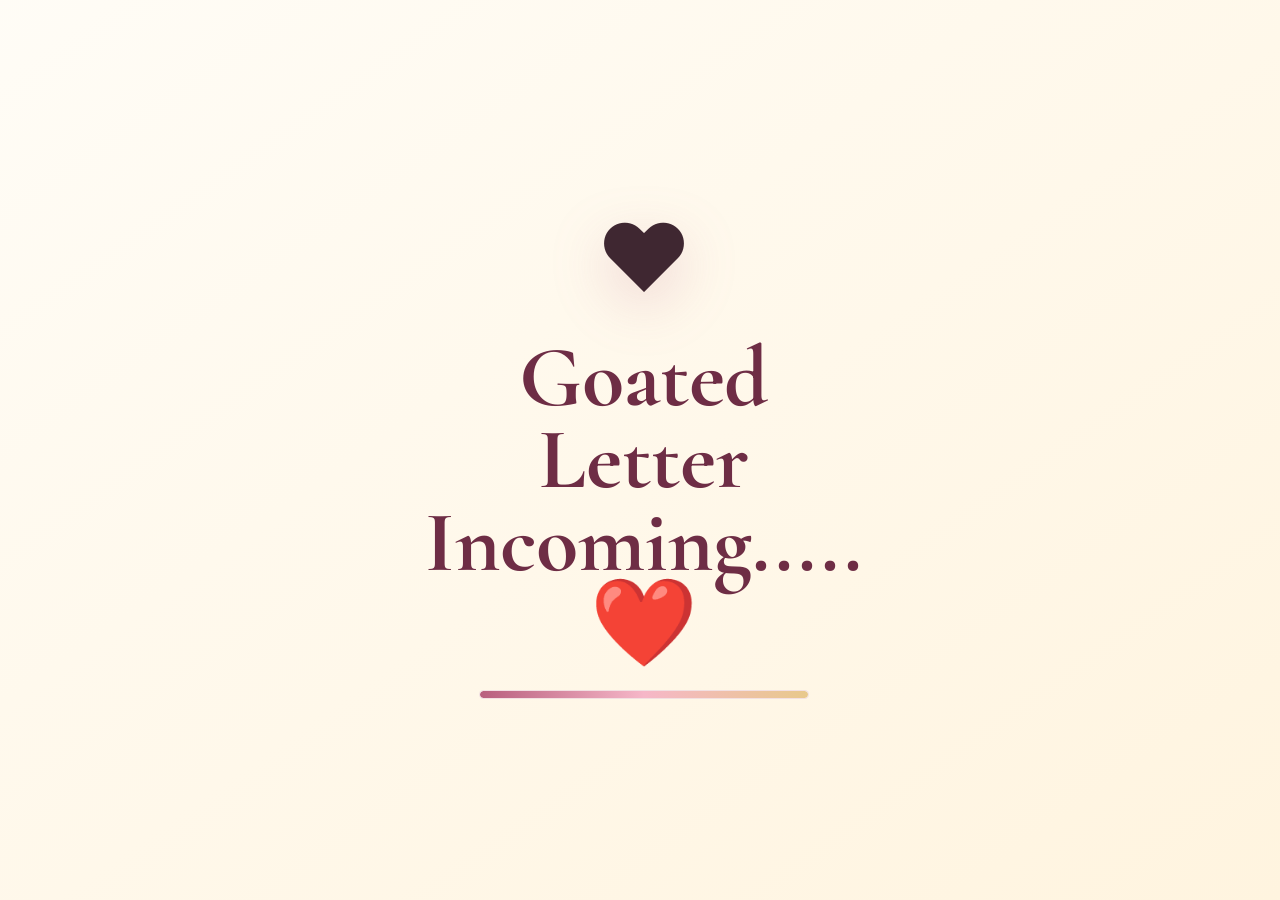
<file: index.html>
<!DOCTYPE html>
<html lang="en">
  <head>
    <meta charset="UTF-8" />
    <meta name="viewport" content="width=device-width, initial-scale=1.0" />
    <meta
      name="description"
      content="A private anniversary letter with a soft loading screen and password gate."
    />
    <title>Our Story</title>
    <link rel="preconnect" href="https://fonts.googleapis.com" />
    <link rel="preconnect" href="https://fonts.gstatic.com" crossorigin />
    <link
      href="https://fonts.googleapis.com/css2?family=Cormorant+Garamond:wght@500;600;700&family=Inter:wght@400;500;600&display=swap"
      rel="stylesheet"
    />
    <link rel="stylesheet" href="style.css" />
  </head>
  <body>
    <!-- Ambient Background -->
    <div class="ambient-hearts" id="ambientHearts" aria-hidden="true"></div>

    <!-- Loading Screen -->
    <section class="screen screen--loading is-active" id="loadingScreen" aria-live="polite">
      <div class="loading-card">
        <div class="loading-heart" aria-hidden="true">❤️</div>
        <h1>Goated Letter Incoming..... ❤️</h1>
        <div class="progress" aria-label="Loading progress">
          <span class="progress__bar" id="progressBar"></span>
        </div>
      </div>
    </section>

    <!-- Password Screen -->
    <main class="app" aria-live="polite">
      <section class="screen screen--password" id="passwordScreen" aria-labelledby="passwordTitle">
        <form class="password-card" id="passwordForm" novalidate>
          <p class="eyebrow">Lets see if you remember...</p>
          <h2 id="passwordTitle">Enter our anniversary date</h2>
          <label class="sr-only" for="passwordInput">Anniversary date</label>
          <input
            id="passwordInput"
            type="text"
            inputmode="numeric"
            autocomplete="off"
            placeholder="DD/MM/YYYY"
            aria-describedby="passwordMessage"
          />
          <button class="unlock-button" type="submit">Unlock</button>
          <p class="form-message" id="passwordMessage"></p>
        </form>
      </section>

      <!-- Letter Screen -->
      <section class="screen screen--letter" id="letterScreen" aria-labelledby="letterTitle">
        <div class="letter-shell">
          <article class="paper-card">
            <h2 id="letterTitle" class="sr-only">Letter</h2>
            <p class="letter-text" id="letterText"></p>
            <div class="letter-signoff" id="letterSignoff" aria-hidden="true">
              <span>❤️</span>
              <p>From the goat boyfriend</p>
            </div>
          </article>
        </div>
      </section>
    </main>

    <script src="script.js"></script>
  </body>
</html>
</file>
<file: style.css>
/* Design Tokens */
:root {
  --cream: #fff4df;
  --paper: #fff9ec;
  --warm-white: #fffdf8;
  --blush: #f6b7c8;
  --rose: #b85f7d;
  --rose-deep: #6e2d45;
  --champagne: #e8c98b;
  --ink: #3f2731;
  --muted: #8d6d78;
  --glass: rgba(255, 255, 255, 0.48);
  --glass-border: rgba(255, 255, 255, 0.66);
  --shadow: 0 30px 90px rgba(110, 45, 69, 0.18);
  --paper-shadow: 0 28px 70px rgba(110, 45, 69, 0.16);
  --radius: 28px;
  --ease: 600ms cubic-bezier(0.22, 1, 0.36, 1);
}

/* Base */
* {
  box-sizing: border-box;
}

html,
body {
  width: 100%;
  height: 100%;
}

body {
  margin: 0;
  overflow: auto;
  color: var(--ink);
  background:
    radial-gradient(circle at 18% 18%, rgba(246, 183, 200, 0.32), transparent 26%),
    radial-gradient(circle at 82% 12%, rgba(232, 201, 139, 0.28), transparent 24%),
    linear-gradient(135deg, var(--warm-white), var(--cream) 52%, #ffe8ef);
  font-family: "Inter", system-ui, -apple-system, BlinkMacSystemFont, "Segoe UI", sans-serif;
  letter-spacing: 0;
}

button,
input {
  font: inherit;
}

button {
  cursor: pointer;
}

::selection {
  color: var(--warm-white);
  background: var(--rose);
}

.sr-only {
  position: absolute;
  width: 1px;
  height: 1px;
  padding: 0;
  overflow: hidden;
  clip: rect(0, 0, 0, 0);
  white-space: nowrap;
  border: 0;
}

/* Ambient Hearts */
.ambient-hearts {
  position: fixed;
  inset: 0;
  z-index: 1;
  overflow: hidden;
  pointer-events: none;
}

.floating-heart {
  position: absolute;
  bottom: -48px;
  color: rgba(184, 95, 125, 0.26);
  font-size: var(--size);
  animation: floatHeart var(--duration) linear forwards;
  filter: blur(0.1px) drop-shadow(0 10px 18px rgba(184, 95, 125, 0.14));
}

/* Screen System */
.app,
.screen {
  position: fixed;
  inset: 0;
}

.app {
  z-index: 2;
}

.screen {
  display: grid;
  place-items: center;
  padding: clamp(18px, 4vw, 48px);
  opacity: 0;
  visibility: hidden;
  transform: translateY(16px) scale(0.99);
  transition:
    opacity var(--ease),
    transform var(--ease),
    visibility var(--ease);
}

.screen.is-active {
  opacity: 1;
  visibility: visible;
  transform: translateY(0) scale(1);
}

/* Loading Screen */
.screen--loading {
  z-index: 5;
  background:
    linear-gradient(145deg, rgba(255, 253, 248, 0.92), rgba(255, 244, 223, 0.88)),
    var(--cream);
}

.loading-card {
  display: grid;
  justify-items: center;
  gap: 24px;
  width: min(430px, 100%);
  animation: fadeUp 900ms ease both;
}

.loading-heart {
  font-size: clamp(3rem, 10vw, 5.8rem);
  animation: heartbeat 1.12s ease-in-out infinite;
  filter: drop-shadow(0 18px 28px rgba(184, 95, 125, 0.22));
}

.loading-card h1 {
  margin: 0;
  color: var(--rose-deep);
  font-family: "Cormorant Garamond", Georgia, serif;
  font-size: clamp(2.7rem, 10vw, 5.4rem);
  font-weight: 700;
  line-height: 0.95;
  text-align: center;
}

.progress {
  width: min(330px, 76vw);
  height: 9px;
  overflow: hidden;
  border: 1px solid rgba(184, 95, 125, 0.18);
  border-radius: 999px;
  background: rgba(255, 255, 255, 0.72);
  box-shadow: inset 0 1px 8px rgba(110, 45, 69, 0.06);
}

.progress__bar {
  display: block;
  width: 0%;
  height: 100%;
  border-radius: inherit;
  background: linear-gradient(90deg, var(--rose), var(--blush), var(--champagne));
  transition: width 2.2s ease;
}

/* Password Screen */
.screen--password {
  z-index: 3;
}

.password-card,
.letter-shell {
  width: min(500px, 100%);
  border: 1px solid var(--glass-border);
  border-radius: var(--radius);
  background: var(--glass);
  box-shadow: var(--shadow);
  backdrop-filter: blur(26px);
  -webkit-backdrop-filter: blur(26px);
}

.password-card {
  display: grid;
  justify-items: center;
  gap: 18px;
  padding: clamp(30px, 7vw, 58px);
  text-align: center;
}

.eyebrow {
  margin: 0;
  color: var(--rose);
  font-size: 0.78rem;
  font-weight: 600;
  letter-spacing: 0.16em;
  text-transform: uppercase;
}

.password-card h2 {
  margin: 0 0 8px;
  color: var(--rose-deep);
  font-family: "Cormorant Garamond", Georgia, serif;
  font-size: clamp(2.1rem, 9vw, 4rem);
  font-weight: 700;
  line-height: 0.98;
}

.password-card input {
  width: min(310px, 100%);
  height: 54px;
  border: 1px solid rgba(184, 95, 125, 0.22);
  border-radius: 999px;
  outline: 0;
  color: var(--rose-deep);
  background: rgba(255, 253, 248, 0.86);
  box-shadow: inset 0 1px 0 rgba(255, 255, 255, 0.9);
  text-align: center;
  transition:
    border-color 220ms ease,
    box-shadow 220ms ease,
    transform 220ms ease;
}

.password-card input:focus {
  border-color: rgba(184, 95, 125, 0.58);
  box-shadow: 0 0 0 5px rgba(246, 183, 200, 0.24);
}

.unlock-button {
  min-width: 154px;
  height: 50px;
  border: 0;
  border-radius: 999px;
  color: var(--warm-white);
  background: linear-gradient(135deg, var(--rose-deep), var(--rose));
  box-shadow: 0 16px 34px rgba(110, 45, 69, 0.22);
  font-weight: 600;
  transition:
    transform 220ms ease,
    box-shadow 220ms ease;
}

.unlock-button:hover {
  transform: translateY(-2px);
  box-shadow: 0 20px 40px rgba(110, 45, 69, 0.26);
}

.form-message {
  min-height: 22px;
  margin: 0;
  color: var(--rose);
  font-size: 0.92rem;
}

.password-card.is-shaking {
  animation: shake 420ms ease;
}

.password-card.is-unlocked {
  animation: unlockPulse 720ms ease both;
}

/* Letter Screen */
.screen--letter {
  z-index: 3;
  overflow-y: auto;
}

.letter-shell {
  display: grid;
  place-items: center;
  width: min(760px, 100%);
  height: min(760px, calc(100vh - 36px));
  padding: clamp(14px, 3vw, 26px);
}

.paper-card {
  display: flex;
  flex-direction: column;
  justify-content: flex-start;
  width: 100%;
  height: 100%;
  padding: clamp(28px, 7vw, 68px);
  overflow-y: auto;
  border: 1px solid rgba(232, 201, 139, 0.42);
  border-radius: 22px;
  background:
    linear-gradient(rgba(255, 249, 236, 0.82), rgba(255, 249, 236, 0.82)),
    repeating-linear-gradient(0deg, transparent 0 31px, rgba(184, 95, 125, 0.055) 32px);
  box-shadow: var(--paper-shadow);
}

.letter-text {
  max-height: none;
  margin: 0;
  overflow: visible;
  white-space: pre-wrap;
  color: var(--rose-deep);
  font-family: "Cormorant Garamond", Georgia, serif;
  font-size: clamp(1.15rem, 3vw, 1.75rem);
  font-weight: 500;
  line-height: 1.42;
  text-align: left;
}


.letter-signoff {
  display: grid;
  justify-items: center;
  gap: 8px;
  margin-top: clamp(22px, 5vw, 38px);
  opacity: 0;
  transform: translateY(14px);
  transition:
    opacity 700ms ease,
    transform 700ms ease;
}

.letter-signoff.is-visible {
  opacity: 1;
  transform: translateY(0);
}

.letter-signoff span {
  font-size: clamp(2rem, 7vw, 3.2rem);
  animation: heartbeat 1.4s ease-in-out infinite;
}

.letter-signoff p {
  margin: 0;
  color: var(--rose-deep);
  font-family: "Cormorant Garamond", Georgia, serif;
  font-size: clamp(1.25rem, 4vw, 2rem);
  font-weight: 700;
}

/* Animations */
@keyframes fadeUp {
  from {
    opacity: 0;
    transform: translateY(18px);
  }
  to {
    opacity: 1;
    transform: translateY(0);
  }
}

@keyframes heartbeat {
  0%,
  100% {
    transform: scale(1);
  }
  35% {
    transform: scale(1.14);
  }
  52% {
    transform: scale(0.96);
  }
  70% {
    transform: scale(1.08);
  }
}

@keyframes floatHeart {
  from {
    opacity: 0;
    transform: translate3d(0, 0, 0) rotate(0deg);
  }
  12% {
    opacity: 1;
  }
  to {
    opacity: 0;
    transform: translate3d(var(--drift), -112vh, 0) rotate(var(--rotation));
  }
}

@keyframes shake {
  0%,
  100% {
    transform: translateX(0);
  }
  20% {
    transform: translateX(-11px);
  }
  40% {
    transform: translateX(10px);
  }
  60% {
    transform: translateX(-7px);
  }
  80% {
    transform: translateX(6px);
  }
}

@keyframes unlockPulse {
  0% {
    transform: scale(1);
  }
  48% {
    transform: scale(1.025);
  }
  100% {
    transform: scale(1);
  }
}

@keyframes cursorBlink {
  50% {
    opacity: 0;
  }
}

/* Responsive */
@media (max-width: 640px) {
  .password-card {
    gap: 16px;
  }

  .letter-shell {
    height: min(680px, calc(100vh - 28px));
  }

  .paper-card {
    border-radius: 18px;
  }
}

@media (prefers-reduced-motion: reduce) {
  *,
  *::before,
  *::after {
    animation-duration: 1ms !important;
    animation-iteration-count: 1 !important;
    scroll-behavior: auto !important;
    transition-duration: 1ms !important;
  }
}
</file>
